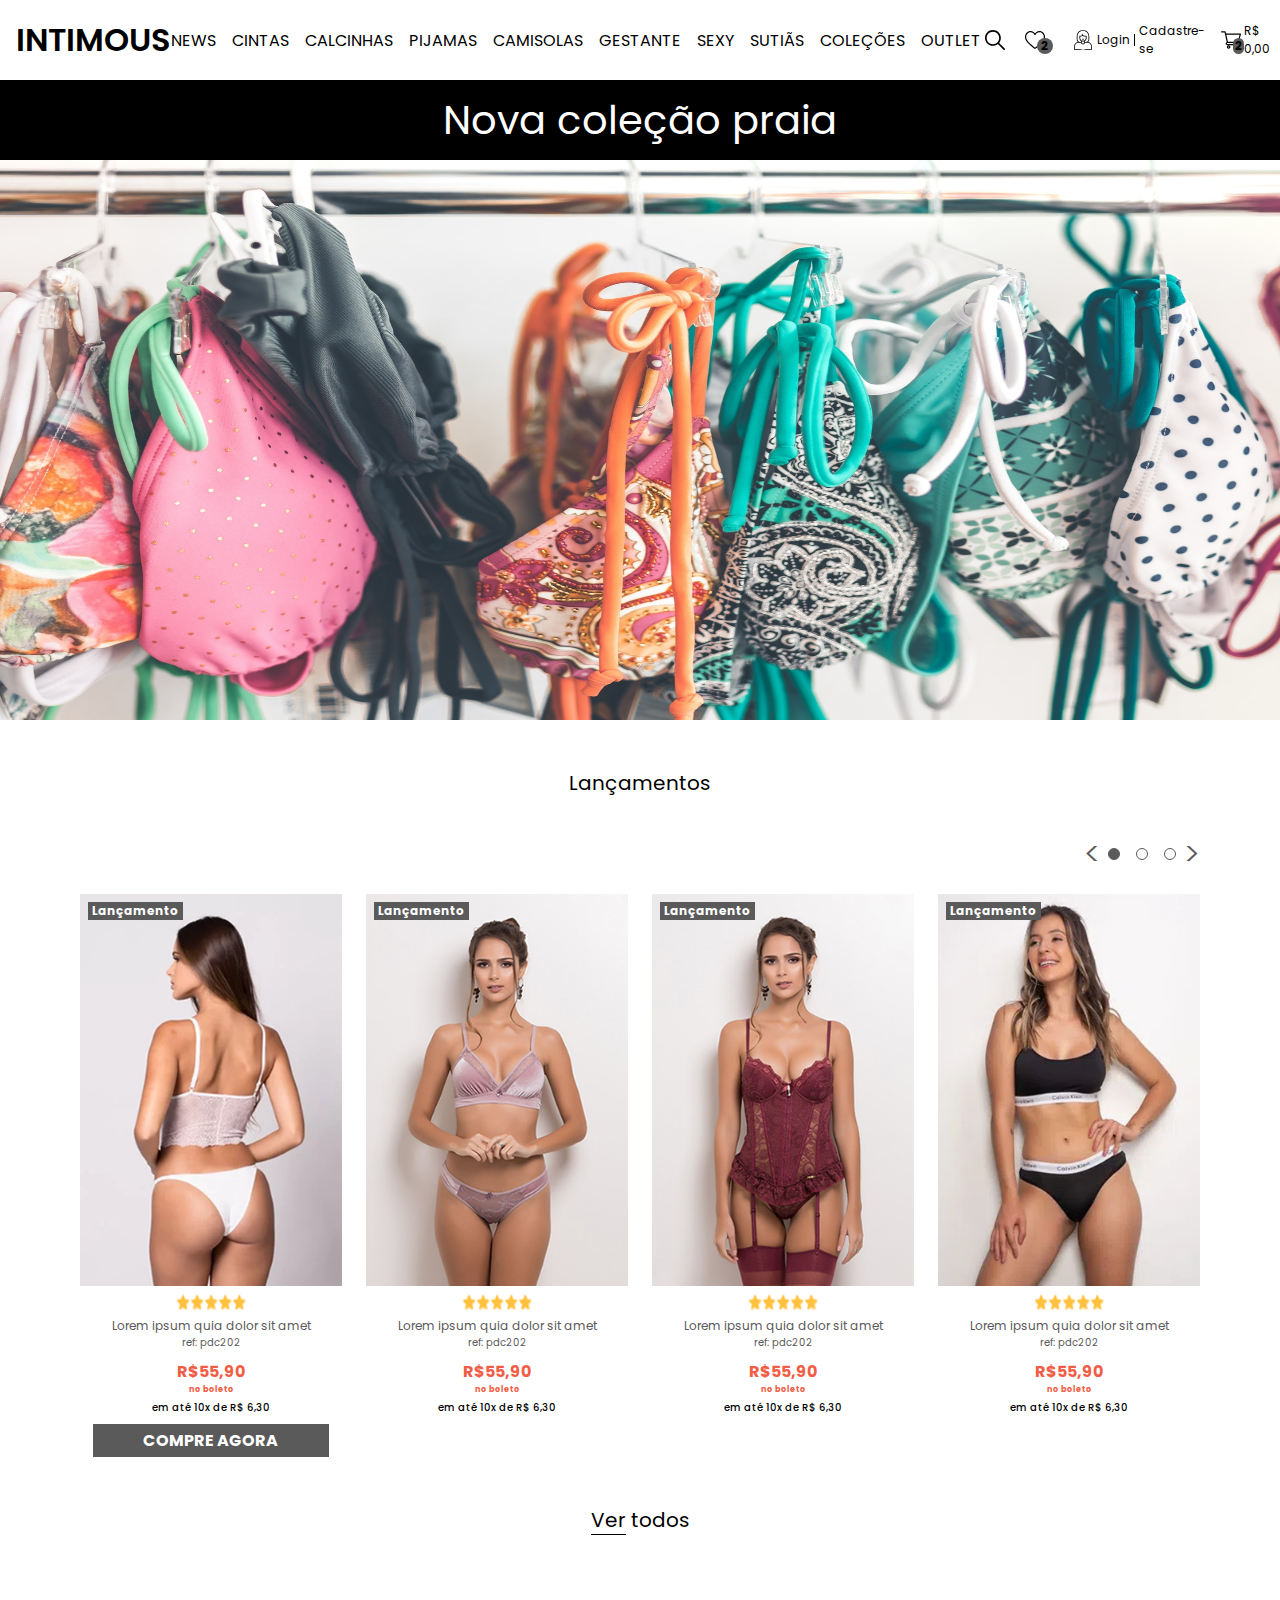
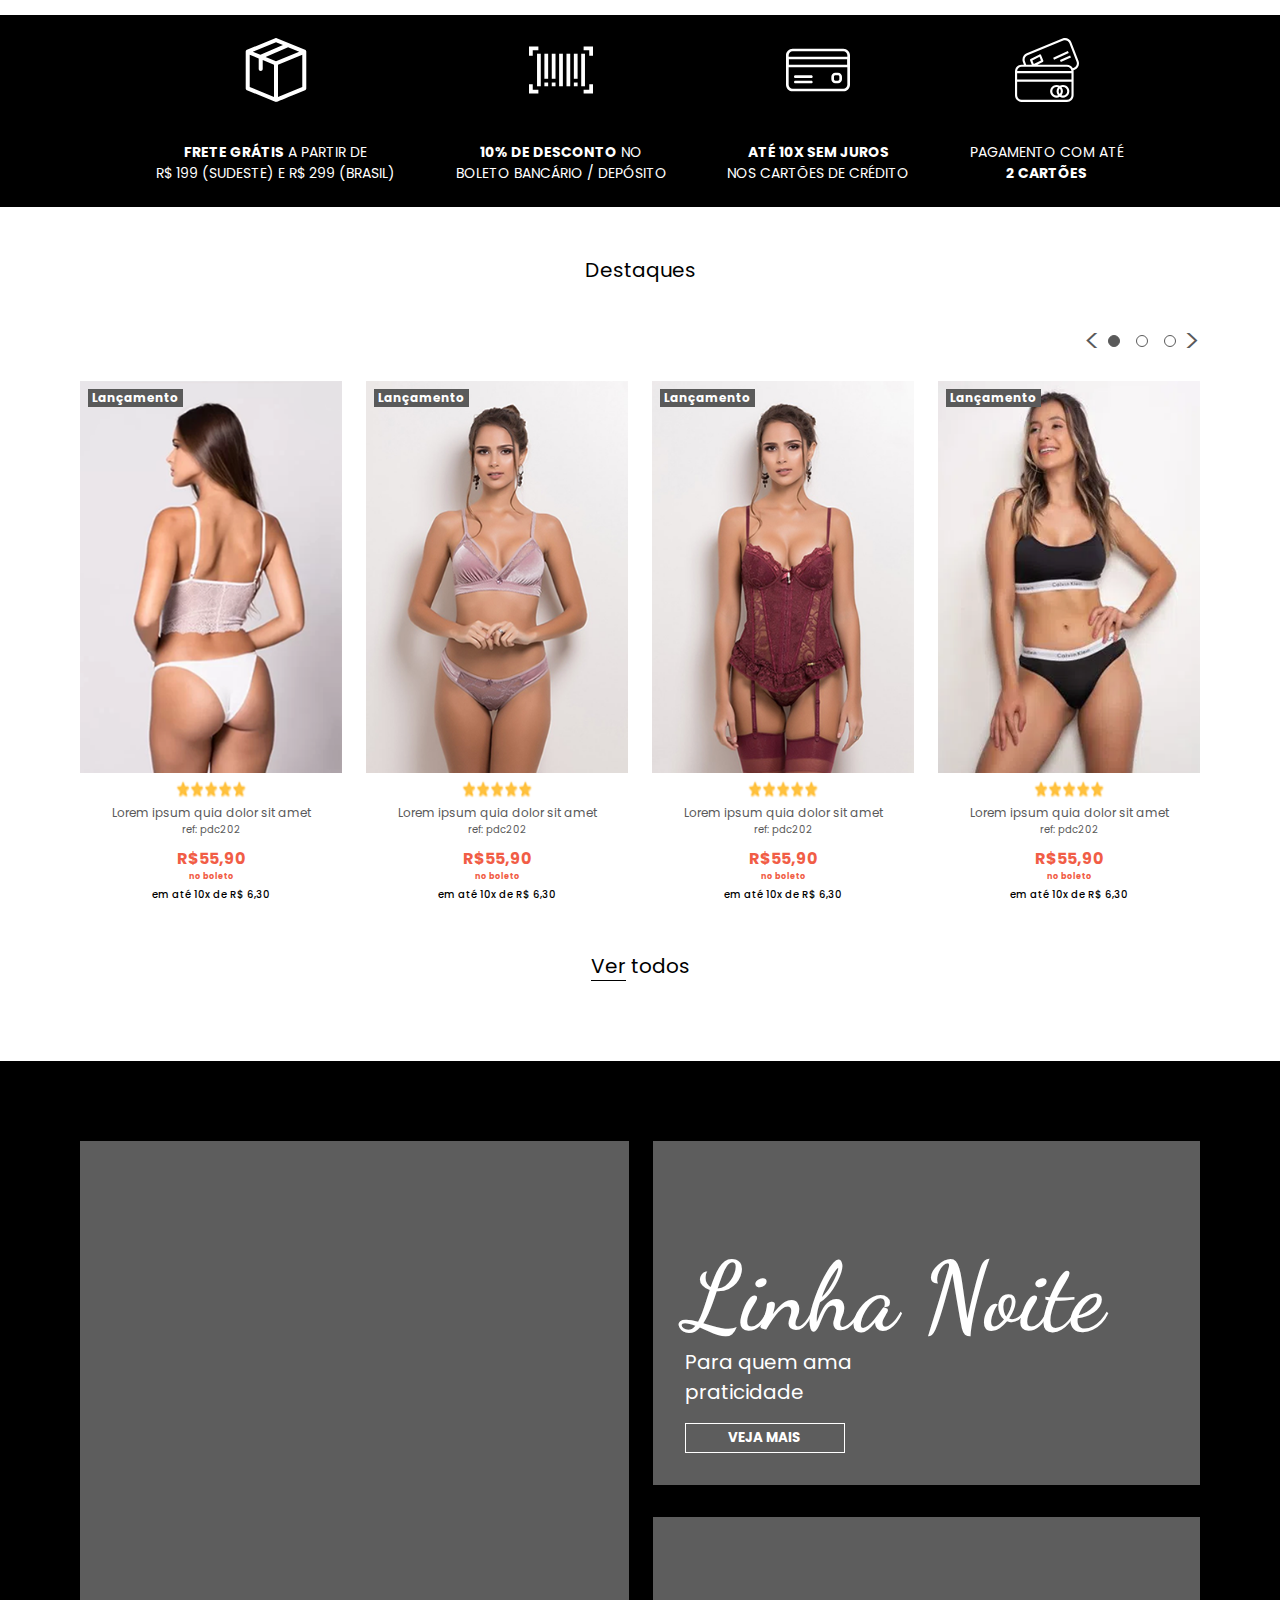
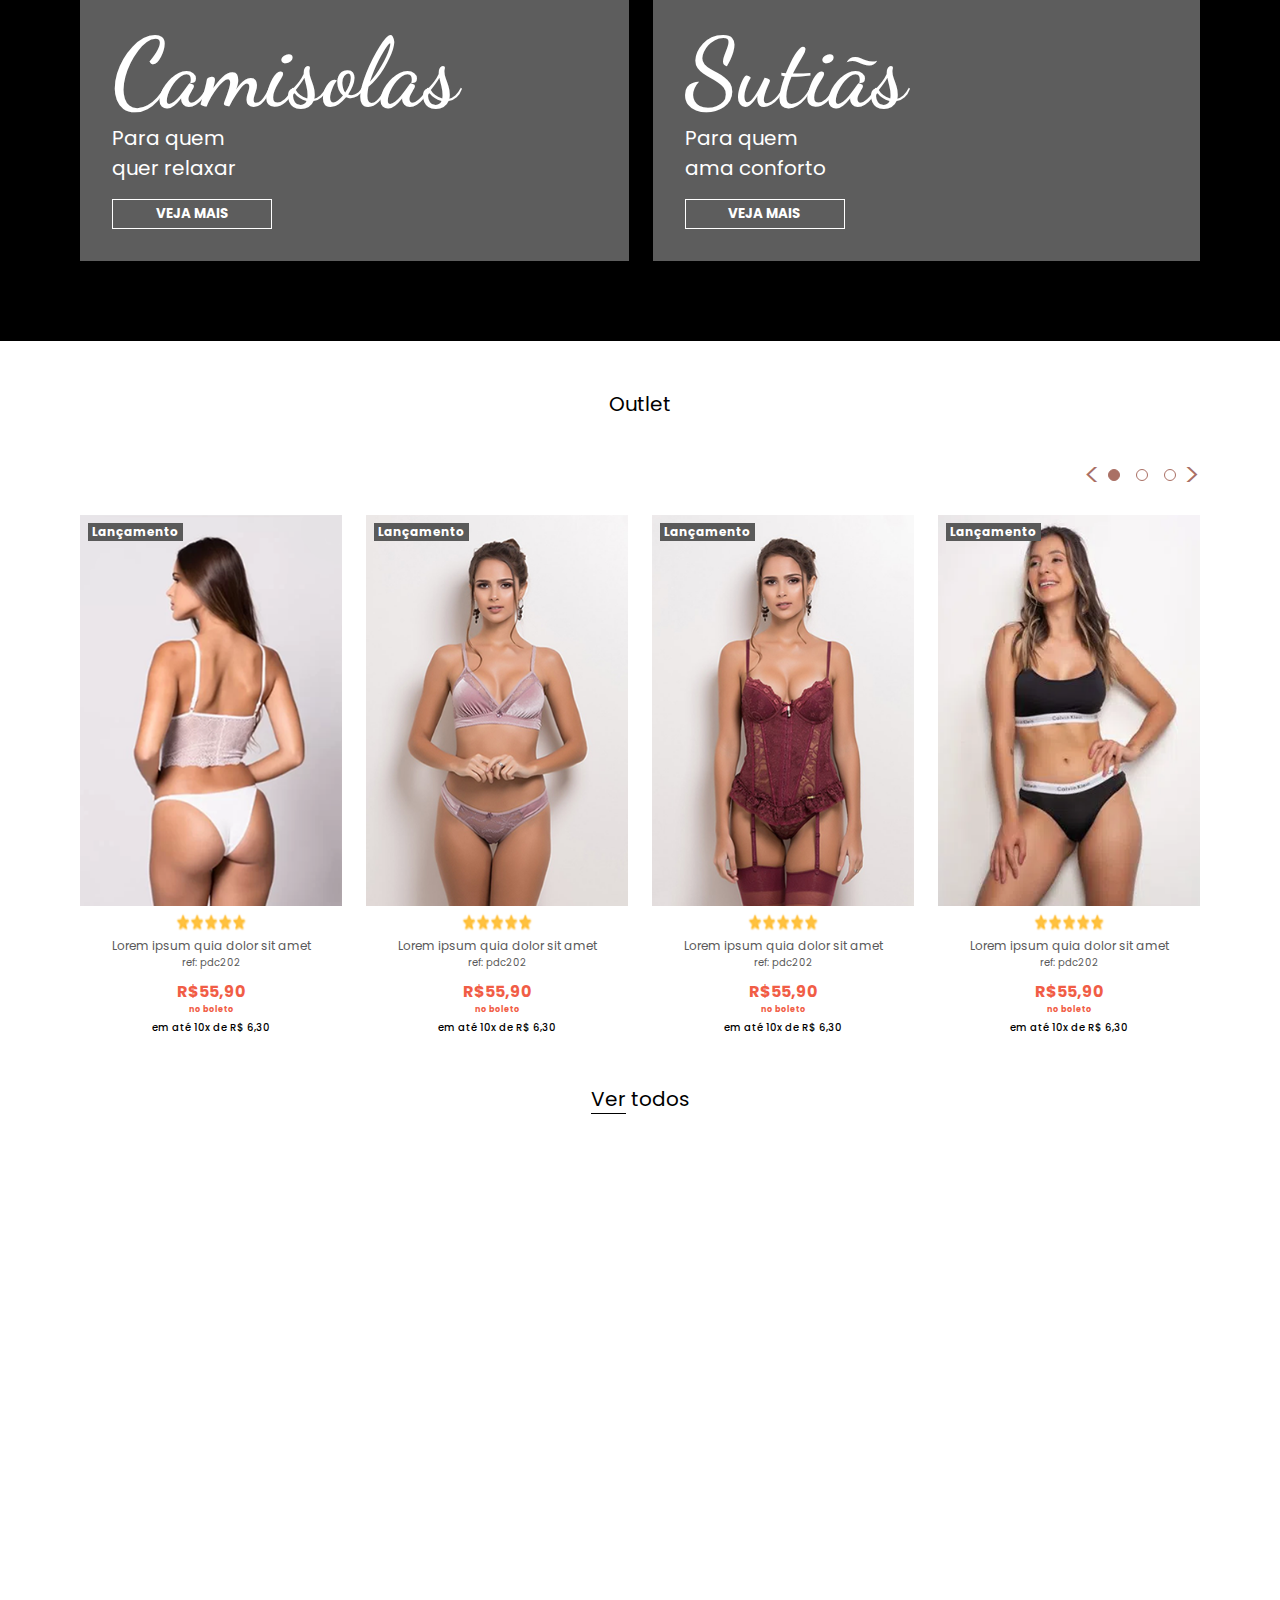
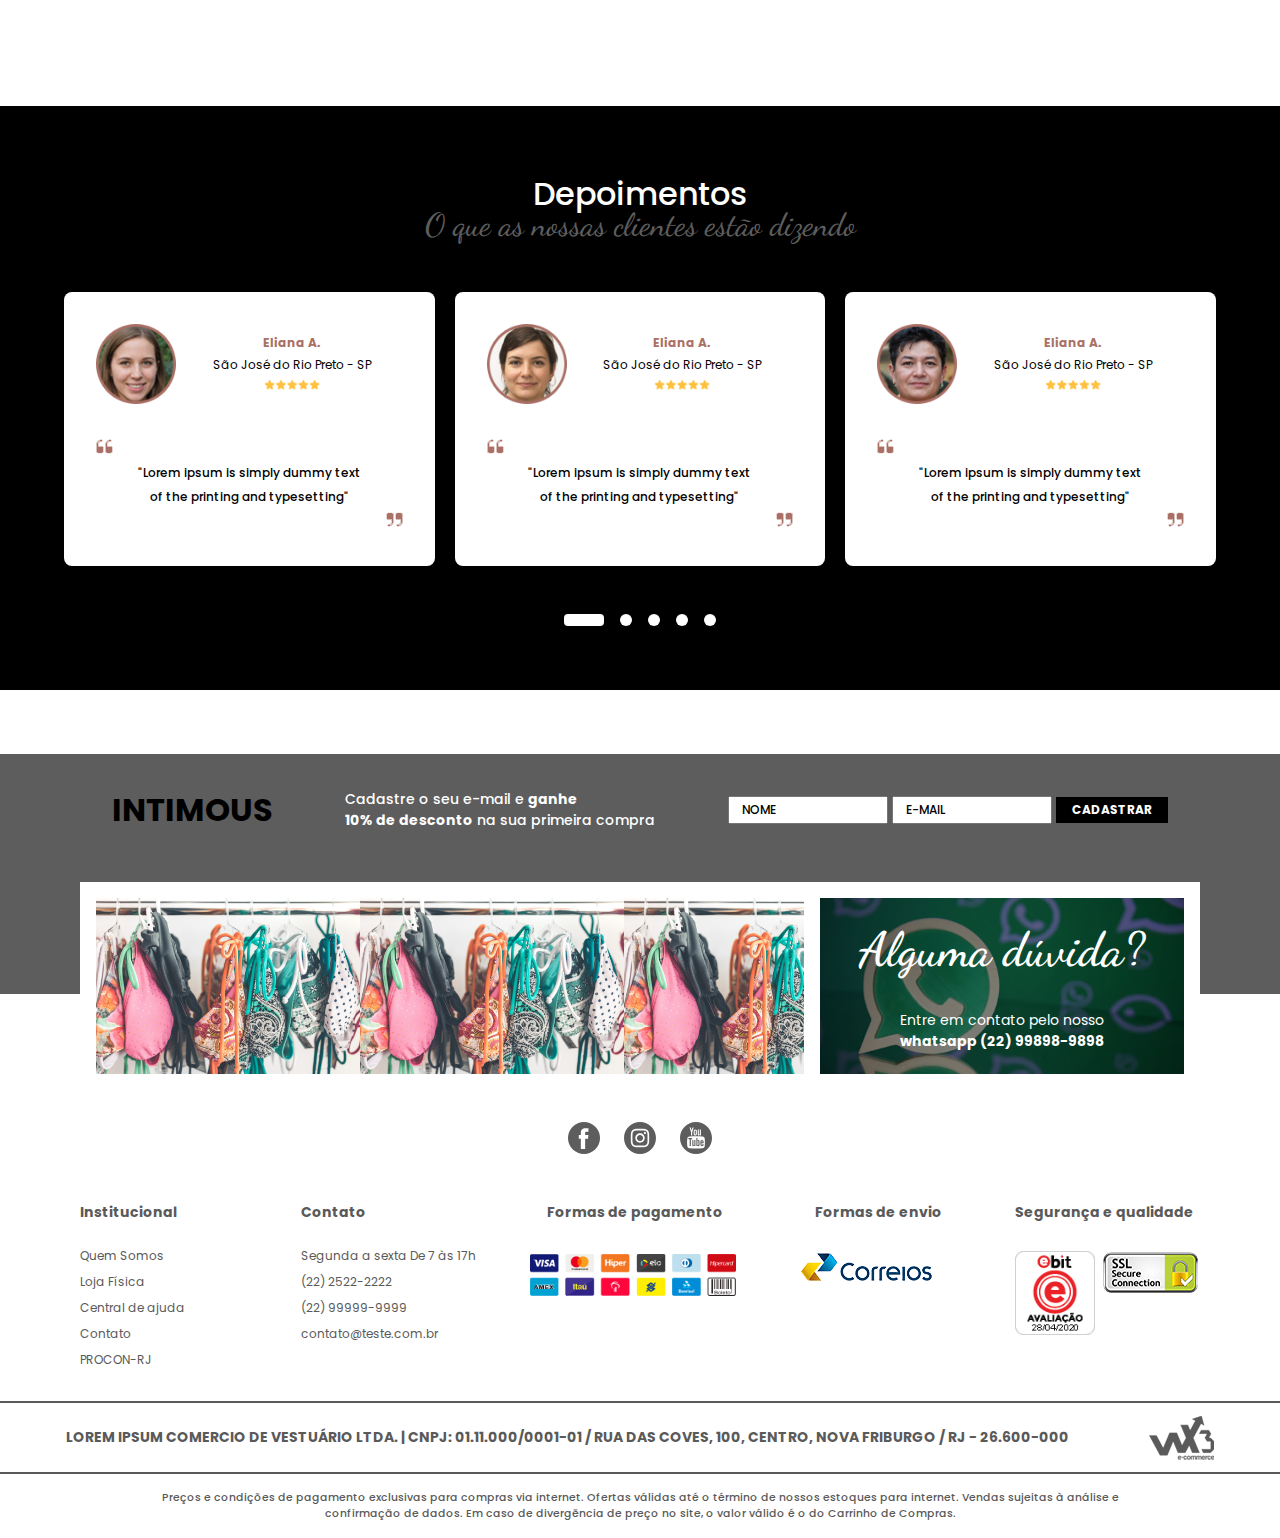
<file: index.html>
<!DOCTYPE html>
<html lang="pt-br">
<head>
  <meta charset="UTF-8">
  <meta http-equiv="X-UA-Compatible" content="IE=edge">
  <meta name="viewport" content="width=device-width, initial-scale=1.0">
  <!-- Primary Meta Tags -->
<title>IntimOus — E-commerce Moda Íntima</title>
<meta name="title" content="IntimOus — E-commerce Moda Íntima">
<meta name="description" content="Aqui você encontra os mais variados produtos para cada momento especial. Venha conferir as nossas lindas lingeries!">

<!-- Open Graph / Facebook -->
<meta property="og:type" content="website">
<meta property="og:url" content="https://metatags.io/">
<meta property="og:title" content="IntimOus — E-commerce Moda Íntima">
<meta property="og:description" content="Aqui você encontra os mais variados produtos para cada momento especial. Venha conferir as nossas lindas lingeries!">
<meta property="og:image" content="https://metatags.io/assets/meta-tags-16a33a6a8531e519cc0936fbba0ad904e52d35f34a46c97a2c9f6f7dd7d336f2.png">

<!-- Twitter -->
<meta property="twitter:card" content="summary_large_image">
<meta property="twitter:url" content="https://metatags.io/">
<meta property="twitter:title" content="IntimOus — E-commerce Moda Íntima">
<meta property="twitter:description" content="Aqui você encontra os mais variados produtos para cada momento especial. Venha conferir as nossas lindas lingeries!">
<meta property="twitter:image" content="https://metatags.io/assets/meta-tags-16a33a6a8531e519cc0936fbba0ad904e52d35f34a46c97a2c9f6f7dd7d336f2.png">

  <link rel="preconnect" href="https://fonts.gstatic.com">

  <link rel="stylesheet" href="styles/styles.css">

  <link href="https://fonts.googleapis.com/css2?family=Poppins:wght@400;500;700;900&display=swap" rel="stylesheet">
  <link href="https://fonts.googleapis.com/css2?family=Dancing+Script:wght@400;500;600;700&display=swap" rel="stylesheet">

  <link rel="shortcut icon" href="./images/favicon.png" type="image/png">
</head>
<body>
  <header>
    <div class="logo">
      <h1>IntimOus</h1>
    </div>
    <div class="menu">
      <h3>News</h3>
      <h3>Cintas</h3>
      <h3>Calcinhas</h3>
      <h3>Pijamas</h3>
      <h3>Camisolas</h3>
      <h3>Gestante</h3>
      <h3>Sexy</h3>
      <h3>Sutiãs</h3>
      <h3>Coleções</h3>
      <h3>Outlet</h3>
    </div>
    <div class="icons-area">
      <div class="search">
        <img src="./images/icons/loupe.svg" alt="Pesquisa">
      </div>
      <div class="favorite">
        <img src="./images/icons/heart.svg" alt="Favoritos">
        <div>
          <span>2</span>
        </div>        
      </div>
      <div class="login-area">
        <img src="./images/icons/women.svg" alt="Área de Login">
        <a href="">Login</a>
        <span></span>
        <a href="">Cadastre-se</a>
      </div>
      <div class="cart">
        <img src="./images/icons/shopping-cart.svg" alt="Carrinho de Compras">
        <div>
          <span>2</span>
        </div>
        <span>R$ 0,00</span>
      </div>
    </div>
  </header>

  <section id="hero">
    <div class="titles">
      <h1></h1>
    </div>
    <img>
    <!-- <div class="dots">
      <div class="dot"></div>
      <div class="dot"></div>
      <div class="dot"></div>
    </div> -->
  </section>

  <section class="launch">
    <h3>Lançamentos</h3>
    <div class="next-product">
      <span><</span>
      <span class="next-dot activate"></span>
      <span class="next-dot"></span>
      <span class="next-dot"></span>
      <span>></span>
    </div>
    <div class="products">
      <div class="product">
        <span>Lançamento</span>
        <img src="./images/products/Camada_672.png" alt="Lingerie">
        <div class="stars">
          <img src="./images//products/estrelas.png" alt="estrelas">
        </div>
        <h3>Lorem ipsum quia dolor sit amet</h3>
        <h4>ref: pdc202</h4>        
        <h2>R$55,90</h2>
        <h6>no boleto</h6>
        <h5>em até 10x de R$ 6,30</h5>

        <div>
          <button type="button">Compre Agora</button>
        </div>

      </div>
      <div class="product">
        <span>Lançamento</span>
        <img src="./images/products/Camada_673.png" alt="Lingerie">
        <div class="stars">
          <img src="./images//products/estrelas.png" alt="estrelas">
        </div>
        <h3>Lorem ipsum quia dolor sit amet</h3>
        <h4>ref: pdc202</h4>        
        <h2>R$55,90</h2>
        <h6>no boleto</h6>
        <h5>em até 10x de R$ 6,30</h5>        
      </div>
      <div class="product">
        <span>Lançamento</span>
        <img src="./images/products/Camada_674.png" alt="Lingerie">        
        <div class="stars">
          <img src="./images//products/estrelas.png" alt="estrelas">
        </div>
        <h3>Lorem ipsum quia dolor sit amet</h3>
        <h4>ref: pdc202</h4>        
        <h2>R$55,90</h2>
        <h6>no boleto</h6>
        <h5>em até 10x de R$ 6,30</h5>
      </div>
      <div class="product">
        <span>Lançamento</span>
        <img src="./images/products/Camada_776.png" alt="Lingerie">        
        <div class="stars">
          <img src="./images//products/estrelas.png" alt="estrelas">
        </div>
        <h3>Lorem ipsum quia dolor sit amet</h3>
        <h4>ref: pdc202</h4>        
        <h2>R$55,90</h2>
        <h6>no boleto</h6>
        <h5>em até 10x de R$ 6,30</h5>
      </div>
     
    </div>
    <h4><span>Ver</span> todos</h4>
  </section>

  <section id="vantages">
    <div class="information">
      <img src="./images/icons/box.svg" alt="Frete" class="vantages-icons">
      <h2><span>Frete Grátis</span> a partir de <br/> R$ 199 (Sudeste) e R$ 299 (Brasil)</h2>
    </div>
    <div class="information">
      <img src="./images/icons/barcode.svg" alt="Boleto" class="vantages-icons">
      <h2><span>10% de desconto</span> no <br/> boleto bancário / depósito</h2>
    </div>
    <div class="information">
      <img src="./images/icons/credit-card.svg" alt="Parcelamento" class="vantages-icons">
      <h2><span>Até 10x sem juros</span><br/> nos cartões de crédito</h2>
    </div>
    <div class="information">
      <img src="./images/icons/two-credit-card.svg" alt="Crédito" class="vantages-icons">
      <h2>Pagamento com até <br/> <span>2 cartões</span></h2>
    </div>
  </section>

  <section class="launch">
    <h3>Destaques</h3>
    <div class="next-product">
      <span><</span>
      <span class="next-dot activate"></span>
      <span class="next-dot"></span>
      <span class="next-dot"></span>
      <span>></span>
    </div>
    <div class="products">
      <div class="product">
        <span>Lançamento</span>
        <img src="./images/products/Camada_672.png" alt="Lingerie">
        <div class="stars">
          <img src="./images//products/estrelas.png" alt="estrelas">
        </div>
        <h3>Lorem ipsum quia dolor sit amet</h3>
        <h4>ref: pdc202</h4>        
        <h2>R$55,90</h2>
        <h6>no boleto</h6>
        <h5>em até 10x de R$ 6,30</h5>

       

      </div>
      <div class="product">
        <span>Lançamento</span>
        <img src="./images/products/Camada_673.png" alt="Lingerie">
        <div class="stars">
          <img src="./images//products/estrelas.png" alt="estrelas">
        </div>
        <h3>Lorem ipsum quia dolor sit amet</h3>
        <h4>ref: pdc202</h4>        
        <h2>R$55,90</h2>
        <h6>no boleto</h6>
        <h5>em até 10x de R$ 6,30</h5>        
      </div>
      <div class="product">
        <span>Lançamento</span>
        <img src="./images/products/Camada_674.png" alt="Lingerie">        
        <div class="stars">
          <img src="./images//products/estrelas.png" alt="estrelas">
        </div>
        <h3>Lorem ipsum quia dolor sit amet</h3>
        <h4>ref: pdc202</h4>        
        <h2>R$55,90</h2>
        <h6>no boleto</h6>
        <h5>em até 10x de R$ 6,30</h5>
      </div>
      <div class="product">
        <span>Lançamento</span>
        <img src="./images/products/Camada_776.png" alt="Lingerie">        
        <div class="stars">
          <img src="./images//products/estrelas.png" alt="estrelas">
        </div>
        <h3>Lorem ipsum quia dolor sit amet</h3>
        <h4>ref: pdc202</h4>        
        <h2>R$55,90</h2>
        <h6>no boleto</h6>
        <h5>em até 10x de R$ 6,30</h5>
      </div>
     
    </div>
    <h4><span>Ver</span> todos</h4>
  </section>

  <section class="collections">
    <div class="container">
      <div class="content-one">
        <h1>Camisolas</h1>
        <h3>
          Para quem <br/>
          quer relaxar
        </h3>
        <button type="button">Veja Mais</button>
      </div>
      <div class="content-division">
        <div class="content-two">
          <h1>Linha Noite</h1>
          <h3>
            Para quem ama<br/>
            praticidade
          </h3>
          <button type="button">Veja Mais</button>
        </div>
        <div class="content-two">
          <h1>Sutiãs</h1>
          <h3>
            Para quem <br/>
            ama conforto
          </h3>
          <button type="button">Veja Mais</button>
        </div>
      </div>
    </div>
  </section>

  <section class="launch">
    <h3>Outlet</h3>
    <div class="next-product outlet">
      <span><</span>
      <span class="next-dot outlet-dot activate"></span>
      <span class="next-dot outlet-dot"></span>
      <span class="next-dot outlet-dot"></span>
      <span>></span>
    </div>
    <div class="products">
      <div class="product">
        <span>Lançamento</span>
        <img src="./images/products/Camada_672.png" alt="Lingerie">
        <div class="stars">
          <img src="./images//products/estrelas.png" alt="estrelas">
        </div>
        <h3>Lorem ipsum quia dolor sit amet</h3>
        <h4>ref: pdc202</h4>        
        <h2>R$55,90</h2>
        <h6>no boleto</h6>
        <h5>em até 10x de R$ 6,30</h5>

       

      </div>
      <div class="product">
        <span>Lançamento</span>
        <img src="./images/products/Camada_673.png" alt="Lingerie">
        <div class="stars">
          <img src="./images//products/estrelas.png" alt="estrelas">
        </div>
        <h3>Lorem ipsum quia dolor sit amet</h3>
        <h4>ref: pdc202</h4>        
        <h2>R$55,90</h2>
        <h6>no boleto</h6>
        <h5>em até 10x de R$ 6,30</h5>        
      </div>
      <div class="product">
        <span>Lançamento</span>
        <img src="./images/products/Camada_674.png" alt="Lingerie">        
        <div class="stars">
          <img src="./images//products/estrelas.png" alt="estrelas">
        </div>
        <h3>Lorem ipsum quia dolor sit amet</h3>
        <h4>ref: pdc202</h4>        
        <h2>R$55,90</h2>
        <h6>no boleto</h6>
        <h5>em até 10x de R$ 6,30</h5>
      </div>
      <div class="product">
        <span>Lançamento</span>
        <img src="./images/products/Camada_776.png" alt="Lingerie">        
        <div class="stars">
          <img src="./images//products/estrelas.png" alt="estrelas">
        </div>
        <h3>Lorem ipsum quia dolor sit amet</h3>
        <h4>ref: pdc202</h4>        
        <h2>R$55,90</h2>
        <h6>no boleto</h6>
        <h5>em até 10x de R$ 6,30</h5>
      </div>
     
    </div>
    <h4><span>Ver</span> todos</h4>
  </section>

  <section id="fixed-banner">
  </section>

  <section class="client-area">
    <h1>Depoimentos</h1>
    <h2>O que as nossas clientes estão dizendo</h2>
    <div class="testimonials">
      <div class="testimonial">
        <div class="head-content">
          <img src="./images/testimonial/eliana_1.png" alt="Eliana">
          <div class="informations">
            <h4><span>Eliana A.</span></h4>
            <h4>São José do Rio Preto - SP</h4>
            <div class="stars">
              <img src="./images/products/estrelas.png" alt="estrelas" />
            </div>
          </div>
        </div>
        <div class="content">
          <div class="start-quote">
            <img src="./images/testimonial/aspas_1.png" alt="Aspas"/>
          </div>
          <h3>
            "Lorem ipsum is simply dummy text <br/>
            of the printing and typesetting"
          </h3>
          <div class="end-quote">
            <img src="./images/testimonial/aspas_2.png" alt="Aspas"/>
          </div>
        </div>
      </div>

      <div class="testimonial">
        <div class="head-content">
          <img src="./images/testimonial/eliana_2.png" alt="Eliana">
          <div class="informations">
            <h4><span>Eliana A.</span></h4>
            <h4>São José do Rio Preto - SP</h4>
            <div class="stars">
              <img src="./images/products/estrelas.png" alt="estrelas" />
            </div>
          </div>
        </div>
        <div class="content">
          <div class="start-quote">
            <img src="./images/testimonial/aspas_1.png" alt="Aspas"/>
          </div>
          <h3>
            "Lorem ipsum is simply dummy text <br/>
            of the printing and typesetting"
          </h3>
          <div class="end-quote">
            <img src="./images/testimonial/aspas_2.png" alt="Aspas"/>
          </div>
        </div>
      </div>

      <div class="testimonial">
        <div class="head-content">
          <img src="./images/testimonial/eliana_3.png" alt="Eliana">
          <div class="informations">
            <h4><span>Eliana A.</span></h4>
            <h4>São José do Rio Preto - SP</h4>
            <div class="stars">
              <img src="./images/products/estrelas.png" alt="estrelas" />
            </div>
          </div>
        </div>
        <div class="content">
          <div class="start-quote">
            <img src="./images/testimonial/aspas_1.png" alt="Aspas"/>
          </div>
          <h3>
            "Lorem ipsum is simply dummy text <br/>
            of the printing and typesetting"
          </h3>
          <div class="end-quote">
            <img src="./images/testimonial/aspas_2.png" alt="Aspas"/>
          </div>
        </div>
      </div>
    
     
    </div>
    <div class="testimonial-dots">

      <span class="dots activate"></span>
      <span class="dots"></span>
      <span class="dots"></span>
      <span class="dots"></span>
      <span class="dots"></span>
    </div>
  </section>

  <section class="contact-form">
    <div class="container">
      <h1>IntimOus</h1>
      <h3>
        Cadastre o seu e-mail e <span>ganhe <br>
        10% de desconto</span> na sua primeira compra 
      </h3>
      <form>
        <input type="text" placeholder="Nome"/>
        <input type="text" placeholder="E-mail"/>
        <button type="submit">Cadastrar</button>
      </form>
    </div>
  </section>

  <section class="store-informations">
    <div class="store-image">
    </div>
    <div class="whatsapp">
      <h2>Alguma dúvida?</h2>
      <h4>
        Entre em contato pelo nosso <br/>
        <span>whatsapp (22) 99898-9898</span>
      </h4>
    </div>
  </section>

  <section class="social-media">
    <img src="./images/icons/facebook.svg" alt="Facebook">
    <img src="./images/icons/instagram.svg" alt="Instagram">
    <img src="./images/icons/youtube-logotype.svg" alt="Youtube">
  </section>

  <section class="last">
    <div class="section">
      <h4>Institucional</h4>
      <ul>
        <li>Quem Somos</li>
        <li>Loja Física</li>
        <li>Central de ajuda</li>
        <li>Contato</li>
        <li>PROCON-RJ</li>
      </ul>
    </div>
    <div class="section">
      <h4>Contato</h4>
      <ul>
        <li>Segunda a sexta De 7 às 17h</li>
        <li>(22) 2522-2222</li>
        <li>(22) 99999-9999</li>
        <li>contato@teste.com.br</li>
      </ul>
    </div>
    <div class="section special">
      <h4>Formas de pagamento</h4>
      <img src="./images/footer/credits.png" alt="Pagamentos">
    </div>
    <div class="section special">
      <h4>Formas de envio</h4>
      <img src="./images/footer/correios.png" alt="Correios">
    </div>
    <div class="section special">
      <h4>Segurança e qualidade</h4>
      <div>
        <img src="./images/footer/ebit.png" alt="EBIT">
        <img src="./images/footer/ssl.png" alt="SSL">
      </div>
    </div>
  </section>

  <footer>
    <div class="corporate">
      <h5>Lorem Ipsum Comercio de Vestuário LTDA. <span>|</span> CNPJ: 01.11.000/0001-01 / Rua das Coves, 100, Centro, Nova Friburgo / RJ - 26.600-000</h5>
      <img src="./images/footer/wx3.png" alt="Wx3">
    </div>
    <h6>
      Preços e condições de pagamento exclusivas para compras via internet. Ofertas válidas até o término de nossos estoques para internet. Vendas sujeitas à análise e <br/>
      confirmação de dados. Em caso de divergẽncia de preço no site, o valor válido é o do Carrinho de Compras.
    </h6>
  </footer>
  



  <script src="./scripts/script.js"></script>
</body>
</html>
</file>
<file: styles/styles.css>
@charset "UTF-8";
/* Global Settings */
:root {
  --black-900: #000000;
  --white-900: #FFFFFF;
  --grey-400: #5D5D5D;
  --grey-500: #5A5A5A;
  --red-200: #F15D46;
  --brown-200: #AA7065;
  --yellow-300: #CFAA01;
}

* {
  margin: 0;
  padding: 0;
  outline: 0;
  -webkit-box-sizing: border-box;
          box-sizing: border-box;
}

@media (max-width: 1080px) {
  html {
    font-size: 93.75%;
  }
}

@media (max-width: 720px) {
  html {
    font-size: 87.5%;
  }
}

body, input, textarea, button {
  font-family: 'Poppins', sans-serif;
  font-weight: 400;
}

h1, h2, h3, h4, h5, h6, strong {
  font-weight: 600;
}

body {
  background: var(--white-900);
  -webkit-font-smoothing: antialiased;
}

@media (max-width: 720px) {
  body {
    width: 80rem;
  }
}

button {
  cursor: pointer;
}

/* Header */
header {
  display: -webkit-box;
  display: -ms-flexbox;
  display: flex;
  -webkit-box-pack: justify;
      -ms-flex-pack: justify;
          justify-content: space-between;
  -webkit-box-align: center;
      -ms-flex-align: center;
          align-items: center;
  height: 5rem;
  padding: 0 1rem;
}

header .logo {
  text-transform: uppercase;
  font-size: 1rem;
  font-weight: bold;
}

header .menu {
  display: -webkit-box;
  display: -ms-flexbox;
  display: flex;
  -ms-flex-pack: distribute;
      justify-content: space-around;
  -webkit-box-align: center;
      -ms-flex-align: center;
          align-items: center;
}

header .menu h3 {
  font-size: 1rem;
  font-weight: normal;
  text-transform: uppercase;
  cursor: pointer;
}

header .menu h3 + h3 {
  margin-left: 1rem;
}

header .icons-area {
  display: -webkit-box;
  display: -ms-flexbox;
  display: flex;
  margin-left: 0.25rem;
}

header .icons-area .search {
  display: -webkit-box;
  display: -ms-flexbox;
  display: flex;
  -webkit-box-align: center;
      -ms-flex-align: center;
          align-items: center;
  margin-right: 1.25rem;
  cursor: pointer;
}

header .icons-area .search img {
  width: 1.25rem;
  height: 1.25rem;
}

header .icons-area .favorite {
  display: -webkit-box;
  display: -ms-flexbox;
  display: flex;
  -webkit-box-align: center;
      -ms-flex-align: center;
          align-items: center;
  cursor: pointer;
  margin-right: 1.25rem;
}

header .icons-area .favorite img {
  width: 1.25rem;
  height: 1.25rem;
}

header .icons-area .favorite div {
  background: var(--grey-500);
  width: 1rem;
  height: 1rem;
  margin-top: 0.75rem;
  margin-left: -0.5rem;
  border-radius: 1rem;
  display: -webkit-box;
  display: -ms-flexbox;
  display: flex;
  -webkit-box-align: center;
      -ms-flex-align: center;
          align-items: center;
  -webkit-box-pack: center;
      -ms-flex-pack: center;
          justify-content: center;
  padding: 0.25rem 0;
}

header .icons-area .favorite div span {
  font-size: 0.75rem;
  font-weight: bold;
  text-align: center;
}

header .icons-area .login-area {
  display: -webkit-box;
  display: -ms-flexbox;
  display: flex;
  -webkit-box-align: center;
      -ms-flex-align: center;
          align-items: center;
  cursor: pointer;
  margin-right: 1rem;
}

header .icons-area .login-area img {
  width: 1.25rem;
  height: 1.25rem;
  margin-right: 0.25rem;
}

header .icons-area .login-area a {
  text-decoration: none;
  color: var(--black-900);
  font-weight: normal;
  font-size: 0.75rem;
}

header .icons-area .login-area span {
  height: 0.75rem;
  width: 1px;
  background: var(--black-900);
  margin: 0 0.25rem;
}

header .icons-area .cart {
  display: -webkit-box;
  display: -ms-flexbox;
  display: flex;
  -webkit-box-align: center;
      -ms-flex-align: center;
          align-items: center;
  cursor: pointer;
}

header .icons-area .cart img {
  width: 1.25rem;
  height: 1.25rem;
}

header .icons-area .cart div {
  background: var(--grey-500);
  width: 1rem;
  height: 1rem;
  margin-top: 0.75rem;
  margin-left: -0.5rem;
  border-radius: 1rem;
  display: -webkit-box;
  display: -ms-flexbox;
  display: flex;
  -webkit-box-align: center;
      -ms-flex-align: center;
          align-items: center;
  -webkit-box-pack: center;
      -ms-flex-pack: center;
          justify-content: center;
  padding: 0.25rem 0;
}

header .icons-area .cart div span {
  font-size: 0.75rem;
  font-weight: bold;
  text-align: center;
}

header .icons-area .cart span {
  font-size: 0.75rem;
}

/* Banner */
#hero {
  height: 40rem;
  width: 100%;
  background: var(--grey-400);
  z-index: 1;
  display: -webkit-box;
  display: -ms-flexbox;
  display: flex;
  -webkit-box-orient: vertical;
  -webkit-box-direction: normal;
      -ms-flex-direction: column;
          flex-direction: column;
}

#hero .titles {
  z-index: 2;
  background: var(--black-900);
  height: 5rem;
  display: -webkit-box;
  display: -ms-flexbox;
  display: flex;
  -webkit-box-pack: center;
      -ms-flex-pack: center;
          justify-content: center;
  -webkit-box-align: center;
      -ms-flex-align: center;
          align-items: center;
}

#hero .titles h1 {
  width: 100%;
  text-align: center;
  color: var(--white-900);
  font-size: 2.5rem;
  font-weight: normal;
}

#hero img {
  width: 100%;
  height: calc(100% - 5rem);
  z-index: 1;
  position: relative;
}

#hero .dots {
  z-index: 2;
  position: absolute;
  display: -webkit-box;
  display: -ms-flexbox;
  display: flex;
  -webkit-box-align: center;
      -ms-flex-align: center;
          align-items: center;
  -webkit-box-pack: justify;
      -ms-flex-pack: justify;
          justify-content: space-between;
  width: 5rem;
}

#hero .dots .dot {
  margin: 0 auto;
  margin-top: 20rem;
  -ms-flex-item-align: center;
      -ms-grid-row-align: center;
      align-self: center;
  width: 1rem;
  height: 1rem;
  border-radius: 1rem;
  background: var(--white-900);
}

/* Laçamentos */
.launch {
  width: 1120px;
  margin: 0 auto;
  margin-top: 3rem;
  display: -webkit-box;
  display: -ms-flexbox;
  display: flex;
  -webkit-box-orient: vertical;
  -webkit-box-direction: normal;
      -ms-flex-direction: column;
          flex-direction: column;
  -webkit-box-align: end;
      -ms-flex-align: end;
          align-items: flex-end;
}

.launch h3 {
  width: 100%;
  font-size: 1.25rem;
  font-weight: normal;
  text-align: center;
}

.launch .next-product {
  display: -webkit-box;
  display: -ms-flexbox;
  display: flex;
  -webkit-box-align: center;
      -ms-flex-align: center;
          align-items: center;
  margin-top: 2rem;
}

.launch .next-product span {
  font-size: 2rem;
  font-weight: 300;
  color: var(--grey-500);
}

.launch .next-product .next-dot {
  width: 0.75rem;
  height: 0.75rem;
  background: transparent;
  border: 1px solid var(--grey-500);
  border-radius: 0.75rem;
  margin: 0.5rem;
}

.launch .next-product .next-dot.activate {
  background: var(--grey-500);
}

.launch .next-product .next-dot.outlet-dot {
  border: 1px solid var(--brown-200);
}

.launch .next-product .next-dot.outlet-dot.activate {
  background: var(--brown-200);
}

.launch .next-product.outlet span {
  font-size: 2rem;
  font-weight: 300;
  color: var(--brown-200);
}

.launch .products {
  width: 100%;
  display: -ms-grid;
  display: grid;
  -ms-grid-columns: (1fr)[4];
      grid-template-columns: repeat(4, 1fr);
  gap: 1.5rem;
  margin-top: 1rem;
}

.launch .products .product {
  cursor: pointer;
}

.launch .products .product > img {
  width: 100%;
  position: relative;
  z-index: 1;
  margin-bottom: 0;
}

.launch .products .product .stars {
  display: -webkit-box;
  display: -ms-flexbox;
  display: flex;
  -webkit-box-align: center;
      -ms-flex-align: center;
          align-items: center;
  -webkit-box-pack: center;
      -ms-flex-pack: center;
          justify-content: center;
  margin-top: 0;
}

.launch .products .product .stars img {
  margin-top: -0.5rem;
  height: 2rem;
  width: 5rem;
}

.launch .products .product span {
  position: absolute;
  z-index: 2;
  font-size: 0.75rem;
  background: var(--grey-500);
  color: var(--white-900);
  padding: 0 0.25rem;
  font-weight: bold;
  margin-top: 0.5rem;
  margin-left: 0.5rem;
}

.launch .products .product h3 {
  font-size: 0.75rem;
  font-weight: normal;
  color: var(--grey-500);
  text-align: center;
}

.launch .products .product h4 {
  font-size: 0.625rem;
  font-weight: normal;
  color: var(--grey-500);
  text-align: center;
}

.launch .products .product h2 {
  font-size: 1rem;
  font-weight: bold;
  color: var(--red-200);
  text-align: center;
  margin-top: 0.5rem;
}

.launch .products .product h6 {
  font-size: 0.5rem;
  font-weight: bold;
  color: var(--red-200);
  text-align: center;
}

.launch .products .product h5 {
  font-size: 0.625rem;
  font-weight: 500;
  color: var(--black-900);
  text-align: center;
  margin-top: 0.25rem;
}

.launch .products .product div {
  display: -webkit-box;
  display: -ms-flexbox;
  display: flex;
  -webkit-box-pack: center;
      -ms-flex-pack: center;
          justify-content: center;
  -webkit-box-align: center;
      -ms-flex-align: center;
          align-items: center;
  margin-top: 0.5rem;
}

.launch .products .product div button {
  background: var(--grey-500);
  width: 90%;
  border: 0;
  font-size: 1rem;
  text-transform: uppercase;
  color: var(--white-900);
  font-weight: bold;
  padding: 0.25rem 0;
}

.launch > h4 {
  width: 100%;
  font-size: 1.25rem;
  font-weight: normal;
  text-align: center;
  margin-top: 3rem;
  cursor: pointer;
}

.launch > h4 span {
  border-bottom: 1px solid var(--black-900);
}

/* Vantagens */
#vantages {
  display: -webkit-box;
  display: -ms-flexbox;
  display: flex;
  -webkit-box-align: center;
      -ms-flex-align: center;
          align-items: center;
  -webkit-box-pack: space-evenly;
      -ms-flex-pack: space-evenly;
          justify-content: space-evenly;
  background: var(--black-900);
  width: 100%;
  height: 12rem;
  margin-top: 5rem;
  padding: 0 6rem;
}

#vantages .information {
  display: -webkit-box;
  display: -ms-flexbox;
  display: flex;
  -webkit-box-orient: vertical;
  -webkit-box-direction: normal;
      -ms-flex-direction: column;
          flex-direction: column;
  -webkit-box-align: center;
      -ms-flex-align: center;
          align-items: center;
  -webkit-box-pack: center;
      -ms-flex-pack: center;
          justify-content: center;
}

#vantages .information .vantages-icons {
  width: 4rem;
  height: 4rem;
}

#vantages .information h2 {
  color: var(--white-900);
  font-size: 0.875rem;
  font-weight: normal;
  text-align: center;
  text-transform: uppercase;
  margin-top: 2.5rem;
}

#vantages .information h2 span {
  font-weight: bold;
}

/* Coleções */
.collections {
  width: 100%;
  background: var(--black-900);
  margin-top: 5rem;
  display: -webkit-box;
  display: -ms-flexbox;
  display: flex;
  -webkit-box-align: center;
      -ms-flex-align: center;
          align-items: center;
  -webkit-box-pack: center;
      -ms-flex-pack: center;
          justify-content: center;
}

@media (max-width: 720px) {
  .collections {
    padding: 0 3rem;
  }
}

.collections .container {
  width: 1120px;
  margin: 5rem 0;
  display: -webkit-box;
  display: -ms-flexbox;
  display: flex;
}

.collections .container h1 {
  font-family: 'Dancing Script', cursive;
  color: var(--white-900);
  font-size: 6rem;
  margin-bottom: 0;
}

.collections .container h3 {
  font-size: 1.25rem;
  color: var(--white-900);
  font-weight: normal;
  margin-top: -0.5rem;
}

.collections .container button {
  width: 10rem;
  background: transparent;
  border: 1px solid var(--white-900);
  color: var(--white-900);
  font-weight: bold;
  text-transform: uppercase;
  padding: 0.25rem 0;
  margin-top: 1rem;
}

.collections .container .content-one {
  background: var(--grey-400);
  height: 45rem;
  width: 50%;
  display: -webkit-box;
  display: -ms-flexbox;
  display: flex;
  -webkit-box-orient: vertical;
  -webkit-box-direction: normal;
      -ms-flex-direction: column;
          flex-direction: column;
  -webkit-box-pack: end;
      -ms-flex-pack: end;
          justify-content: flex-end;
  padding: 2rem;
}

.collections .container .content-division {
  display: -webkit-box;
  display: -ms-flexbox;
  display: flex;
  -webkit-box-orient: vertical;
  -webkit-box-direction: normal;
      -ms-flex-direction: column;
          flex-direction: column;
  width: 50%;
  margin-left: 1.5rem;
  -webkit-box-pack: center;
      -ms-flex-pack: center;
          justify-content: center;
}

.collections .container .content-division .content-two {
  background: var(--grey-400);
  padding: 2rem;
  height: 50%;
  display: -webkit-box;
  display: -ms-flexbox;
  display: flex;
  -webkit-box-orient: vertical;
  -webkit-box-direction: normal;
      -ms-flex-direction: column;
          flex-direction: column;
  -webkit-box-pack: end;
      -ms-flex-pack: end;
          justify-content: flex-end;
}

.collections .container .content-division .content-two + .content-two {
  margin-top: 2rem;
}

/*Banner Fixo */
#fixed-banner {
  width: 100%;
  height: 30rem;
  margin-top: 3rem;
  background-image: url("../images/banner/slide2.jpg");
  background-attachment: fixed;
  background-repeat: no-repeat;
}

/* Depoimentos */
.client-area {
  width: 100%;
  background: var(--black-900);
  margin: 4rem 0;
  padding: 4rem;
}

.client-area h1 {
  color: var(--white-900);
  font-weight: 500;
  font-size: 2rem;
  text-align: center;
}

.client-area h2 {
  font-family: 'Dancing Script', cursive;
  color: var(--grey-400);
  font-weight: 500;
  font-size: 2rem;
  text-align: center;
  margin-top: -0.75rem;
}

.client-area .testimonials {
  display: -ms-grid;
  display: grid;
  -ms-grid-columns: (1fr)[3];
      grid-template-columns: repeat(3, 1fr);
  gap: 1.25rem;
  margin-top: 3rem;
  margin-bottom: 3rem;
}

.client-area .testimonials .testimonial {
  background: var(--white-900);
  border-radius: 0.5rem;
  padding: 2rem;
}

.client-area .testimonials .testimonial .head-content {
  display: -webkit-box;
  display: -ms-flexbox;
  display: flex;
  -webkit-box-pack: justify;
      -ms-flex-pack: justify;
          justify-content: space-between;
  -webkit-box-align: center;
      -ms-flex-align: center;
          align-items: center;
}

.client-area .testimonials .testimonial .head-content img {
  width: 5rem;
  height: 5rem;
}

.client-area .testimonials .testimonial .head-content .informations {
  display: -webkit-box;
  display: -ms-flexbox;
  display: flex;
  -webkit-box-orient: vertical;
  -webkit-box-direction: normal;
      -ms-flex-direction: column;
          flex-direction: column;
  -webkit-box-align: center;
      -ms-flex-align: center;
          align-items: center;
  -webkit-box-pack: center;
      -ms-flex-pack: center;
          justify-content: center;
  margin-right: 2rem;
}

.client-area .testimonials .testimonial .head-content .informations h4 {
  font-size: 0.75rem;
  font-weight: normal;
}

.client-area .testimonials .testimonial .head-content .informations h4 span {
  color: var(--brown-200);
  font-weight: bold;
}

.client-area .testimonials .testimonial .head-content .informations h4 + h4 {
  margin-top: 0.25rem;
}

.client-area .testimonials .testimonial .head-content .informations .stars {
  display: -webkit-box;
  display: -ms-flexbox;
  display: flex;
  -webkit-box-align: center;
      -ms-flex-align: center;
          align-items: center;
  -webkit-box-pack: center;
      -ms-flex-pack: center;
          justify-content: center;
  margin-top: 0;
}

.client-area .testimonials .testimonial .head-content .informations .stars img {
  height: 1.25rem;
  width: 4rem;
}

.client-area .testimonials .testimonial .content {
  display: -webkit-box;
  display: -ms-flexbox;
  display: flex;
  -webkit-box-orient: vertical;
  -webkit-box-direction: normal;
      -ms-flex-direction: column;
          flex-direction: column;
  margin-top: 2rem;
}

.client-area .testimonials .testimonial .content .start-quote {
  -ms-flex-item-align: start;
      align-self: flex-start;
}

.client-area .testimonials .testimonial .content h3 {
  font-size: 0.75rem;
  line-height: 1.5rem;
  -ms-flex-item-align: center;
      -ms-grid-row-align: center;
      align-self: center;
  text-align: center;
  font-weight: 500;
}

.client-area .testimonials .testimonial .content .end-quote {
  -ms-flex-item-align: end;
      align-self: flex-end;
}

.client-area .testimonial-dots {
  display: -webkit-box;
  display: -ms-flexbox;
  display: flex;
  -webkit-box-align: center;
      -ms-flex-align: center;
          align-items: center;
  -webkit-box-pack: center;
      -ms-flex-pack: center;
          justify-content: center;
}

.client-area .testimonial-dots .dots {
  background: var(--white-900);
  font-size: 5rem;
  width: 0.75rem;
  height: 0.75rem;
  border-radius: 1rem;
}

.client-area .testimonial-dots .dots + .dots {
  margin-left: 1rem;
}

.client-area .testimonial-dots .dots.activate {
  width: 2.5rem;
  height: 0.75rem;
  background: var(--white-900);
  border-radius: 0.25rem;
  -ms-flex-item-align: center;
      -ms-grid-row-align: center;
      align-self: center;
}

/* Contato */
.contact-form {
  width: 100%;
  background: var(--grey-400);
  height: 15rem;
}

.contact-form .container {
  width: 1120px;
  margin: 0 auto;
  display: -webkit-box;
  display: -ms-flexbox;
  display: flex;
  -webkit-box-align: center;
      -ms-flex-align: center;
          align-items: center;
  -webkit-box-pack: justify;
      -ms-flex-pack: justify;
          justify-content: space-between;
  padding: 2rem 2rem;
}

.contact-form .container h1 {
  text-transform: uppercase;
  font-size: 2rem;
  font-weight: bold;
}

.contact-form .container h3 {
  color: var(--white-900);
  font-size: 0.875rem;
  font-weight: 500;
}

.contact-form .container h3 span {
  font-weight: bold;
}

.contact-form .container form input {
  width: 10rem;
  height: 1.75rem;
  padding: 0.75rem;
}

.contact-form .container form input::-webkit-input-placeholder {
  color: var(--black-900);
  font-weight: 500;
  text-transform: uppercase;
  font-size: 0.75rem;
}

.contact-form .container form input:-ms-input-placeholder {
  color: var(--black-900);
  font-weight: 500;
  text-transform: uppercase;
  font-size: 0.75rem;
}

.contact-form .container form input::-ms-input-placeholder {
  color: var(--black-900);
  font-weight: 500;
  text-transform: uppercase;
  font-size: 0.75rem;
}

.contact-form .container form input::placeholder {
  color: var(--black-900);
  font-weight: 500;
  text-transform: uppercase;
  font-size: 0.75rem;
}

.contact-form .container form button {
  background: var(--black-900);
  border: 0;
  color: var(--white-900);
  text-transform: uppercase;
  padding: 0.25rem 1rem;
  font-size: 0.75rem;
  font-weight: bold;
}

/* Informações da loja */
.store-informations {
  display: -webkit-box;
  display: -ms-flexbox;
  display: flex;
  width: 1120px;
  height: 13rem;
  margin: 0 auto;
  margin-top: -7rem;
  border: 1rem solid var(--white-900);
}

.store-informations .store-image {
  width: 75%;
  background: url(../images/banner/slide1.jpg);
  background-size: contain;
}

.store-informations .whatsapp {
  width: 40%;
  background: url(../images/footer/whatsapp.png);
  background-size: contain;
  background-repeat: no-repeat;
  border-left: 1rem solid var(--white-900);
  display: -webkit-box;
  display: -ms-flexbox;
  display: flex;
  -webkit-box-orient: vertical;
  -webkit-box-direction: normal;
      -ms-flex-direction: column;
          flex-direction: column;
  -webkit-box-align: center;
      -ms-flex-align: center;
          align-items: center;
  -webkit-box-pack: center;
      -ms-flex-pack: center;
          justify-content: center;
}

.store-informations .whatsapp h2 {
  color: var(--white-900);
  font-family: 'Dancing Script', cursive;
  font-size: 3rem;
  margin-bottom: 2rem;
}

.store-informations .whatsapp h4 {
  color: var(--white-900);
  font-size: 0.875rem;
  font-weight: normal;
}

.store-informations .whatsapp h4 span {
  font-weight: bold;
}

/* Social Media */
.social-media {
  display: -webkit-box;
  display: -ms-flexbox;
  display: flex;
  -webkit-box-align: center;
      -ms-flex-align: center;
          align-items: center;
  -webkit-box-pack: center;
      -ms-flex-pack: center;
          justify-content: center;
  margin-top: 2rem;
}

.social-media img {
  width: 2rem;
  cursor: pointer;
}

.social-media img + img {
  margin-left: 1.5rem;
}

/* Última Sessão */
.last {
  width: 1120px;
  margin: 0 auto;
  display: -ms-grid;
  display: grid;
  -ms-grid-columns: (1fr)[5];
      grid-template-columns: repeat(5, 1fr);
  gap: 2.5rem;
  margin-top: 3rem;
}

.last .section h4 {
  color: var(--grey-500);
  font-size: 0.875rem;
  font-weight: bold;
}

.last .section ul {
  list-style: none;
  margin-top: 1.5rem;
}

.last .section ul li {
  font-size: 0.75rem;
  color: var(--grey-500);
}

.last .section ul li + li {
  margin-top: 0.5rem;
}

.last .section div {
  display: -webkit-box;
  display: -ms-flexbox;
  display: flex;
  -webkit-box-align: start;
      -ms-flex-align: start;
          align-items: flex-start;
}

.last .section div img + img {
  margin-top: 0.25rem;
}

.last .section.special h4 {
  margin-bottom: 1.5rem;
  text-align: center;
}

/* Rodapé */
footer {
  margin-top: 2rem;
}

footer .corporate {
  border-top: 2px solid var(--grey-500);
  border-bottom: 2px solid var(--grey-500);
  display: -webkit-box;
  display: -ms-flexbox;
  display: flex;
  -webkit-box-align: center;
      -ms-flex-align: center;
          align-items: center;
  -webkit-box-pack: center;
      -ms-flex-pack: center;
          justify-content: center;
}

footer .corporate h5 {
  color: var(--grey-500);
  text-transform: uppercase;
  font-size: 0.875rem;
  font-weight: bold;
  padding: 1.5rem 0;
}

footer .corporate img {
  margin-left: 5rem;
}

footer h6 {
  width: 100%;
  text-align: center;
  margin: 1rem 0;
  color: var(--grey-500);
  font-size: 0.5;
  font-weight: 500;
}
/*# sourceMappingURL=styles.css.map */
</file>
